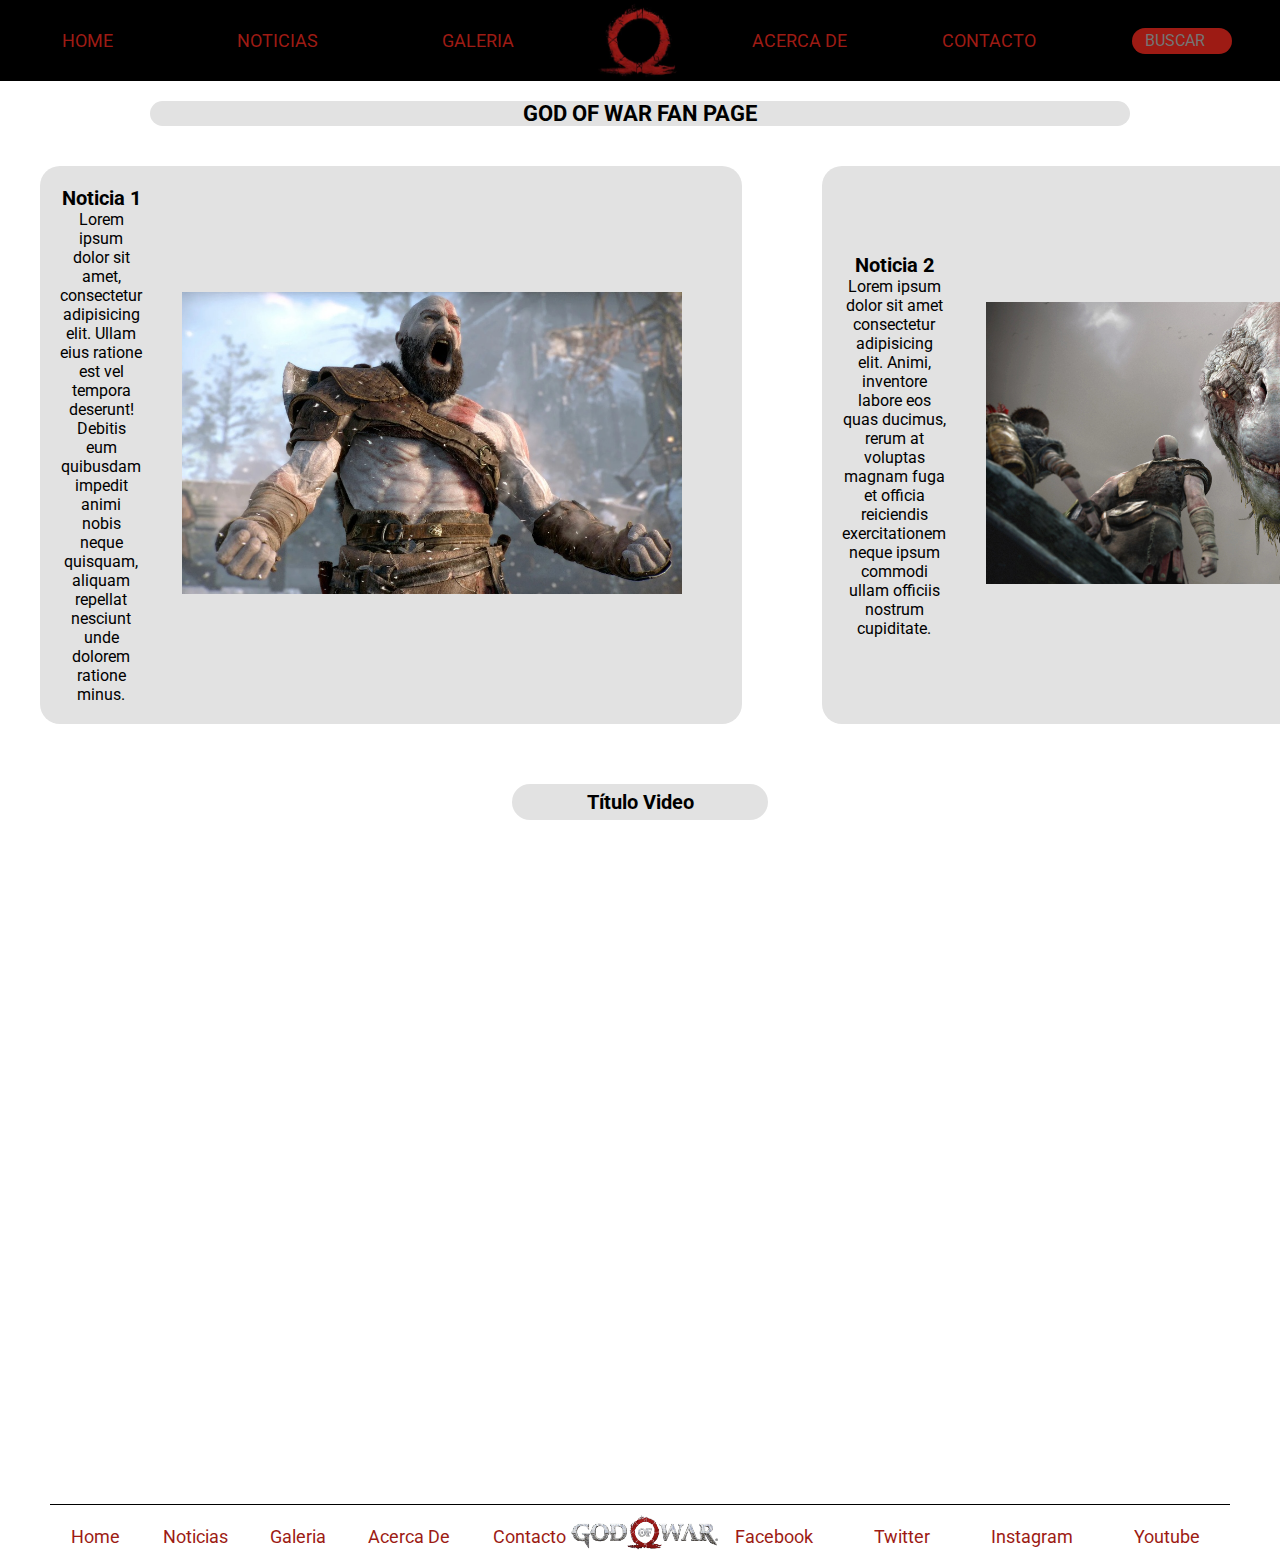
<file: index.html>
<!DOCTYPE html>
<html lang="en">

<head>
    <meta charset="UTF-8">
    <meta http-equiv="X-UA-Compatible" content="IE=edge">
    <meta name="viewport" content="width=device-width, initial-scale=1.0">
    <meta name="description"
        content="La fanpage más importante de God of War 2018. Creada por la comunidad para la comunidad. Todo lo que quieres saber sobre God of War está aqui.">
    <meta name="keywords" content="Fanpage, Page, GOW, God of War, Página">
    <!--Favicon-->
    <link rel="shortcut icon" href="assets/img/favicon.png">
    <!--End Favicon-->
    <title>Inicio | God of War Fan Page</title>
    <!--Fonts-->
    <link rel="preconnect" href="https://fonts.googleapis.com">
    <link rel="preconnect" href="https://fonts.gstatic.com" crossorigin>
    <link href="https://fonts.googleapis.com/css2?family=Roboto:wght@100;400;700&display=swap" rel="stylesheet">
    <!--End Fonts-->
    <!--Style-->
    <link rel="stylesheet" href="css/style.css">
    <link href="https://unpkg.com/aos@2.3.1/dist/aos.css" rel="stylesheet">
    <!--End Style-->
</head>

<body>
    <!--Header-->
    <header>
        <!--NavBar-->
        <nav>
            <ul class="navheader__1">
                <li><a href="index.html">HOME</a></li>
                <li><a href="pages/noticias.html">NOTICIAS</a></li>
                <li><a href="pages/galeria.html">GALERIA</a></li>
            </ul>
            <!--Logo 1-->
            <ul class="logo">
                <li>
                    <a href="index.html"><img class="logo__mod" src="assets/img/logo1.jpg" alt="GoW Logo 1"></a>
                </li>
            </ul>
            <!--End Logo 1-->
            <ul class="navheader__2">
                <li><a href="pages/acerca_de.html">ACERCA DE</a></li>
                <li><a href="pages/contacto.html">CONTACTO</a></li>
                <li><input type="search" class="search" placeholder="BUSCAR"></li>
            </ul>
        </nav>
        <!--End NavBar-->
    </header>
    <!--End Header-->
    <!--Main-->
    <main>
        <!--Título-->
        <section class="portada">
            <div>
                <h1 class="titulo">GOD OF WAR FAN PAGE</h1>
            </div>
        </section>
        <!--End Título-->
        <section class="container" data-aos="fade-up">
            <!--Noticia 1-->
            <article class="contenido">
                <div>
                    <h2 class="noticia">Noticia 1</h2>
                    <p>Lorem ipsum dolor sit amet, consectetur adipisicing
                        elit. Ullam eius ratione est vel tempora
                        deserunt!
                        Debitis eum quibusdam impedit animi nobis neque quisquam, aliquam repellat nesciunt unde dolorem
                        ratione
                        minus.
                    </p>
                </div>
                <div>
                    <img class="foto" src="assets/img/noticia1.jpg" alt="Kratos furia espartana">
                </div>
            </article>
            <!--End Noticia 1-->
            <!--Noticia 2-->
            <article class="contenido">
                <div>
                    <h2 class="noticia">Noticia 2</h2>
                    <p>Lorem ipsum dolor sit amet consectetur adipisicing elit. Animi, inventore labore eos quas
                        ducimus,
                        rerum
                        at voluptas magnam fuga et officia reiciendis exercitationem neque ipsum commodi ullam officiis
                        nostrum
                        cupiditate.
                    </p>
                </div>
                <div>
                    <img class="foto" src="assets/img/noticia2.jpg" alt="Serpiente gigante">
                </div>
            </article>
            <!--End Noticia 2-->
        </section>
        <section class="pie">
            <!--Video-->
            <div>
                <h2 class="noticia">Título Video</h2>
            </div>
        </section>
        <section class="video" data-aos="zoom-in">
            <div class="animate_animated animate__fadeInUp">
                <iframe class="size" src="https://www.youtube.com/embed/HqQMh_tij0c"
                    title="God of War – Announce Trailer | PC" frameborder="0"
                    allow="accelerometer; autoplay; clipboard-write; encrypted-media; gyroscope; picture-in-picture"
                    allowfullscreen></iframe>
            </div>
            <!--End Video-->
        </section>
    </main>
    <!--End Main-->
    <!--Footer-->
    <footer>
        <ul class="navfooter__1">
            <li class="image"><a href="index.html">Home</a></li>
            <li class="Image"><a href="pages/noticias.html">Noticias</a></li>
            <li class="Image"><a href="pages/galeria.html">Galeria</a></li>
            <li class="Image"><a href="pages/acerca_de.html">Acerca De</a></li>
            <li class="Image"><a href="pages/contacto.html">Contacto</a></li>
        </ul>
        <!--Logo 2-->
        <ul class="logo">
            <li>
                <a href="index.html"><img src="assets/img/logo2.png" class="logo__mod2" alt="GoW Logo 2"></a>
            </li>
        </ul>
        <!--End Logo 2-->
        <ul class="navfooter__2">
            <li><a href="https://www.facebook.com/" target="_blank">Facebook</a></li>
            <li><a href="https://twitter.com/?lang=es" target="_blank">Twitter</a></li>
            <li><a href="https://www.instagram.com/" target="_blank">Instagram</a></li>
            <li><a href="https://www.youtube.com/" target="_blank">Youtube</a></li>
        </ul>
    </footer>
    <!--End Footer-->
    <script src="https://unpkg.com/aos@2.3.1/dist/aos.js"></script>
    <script>
        AOS.init();
    </script>

</body>

</html>
</file>
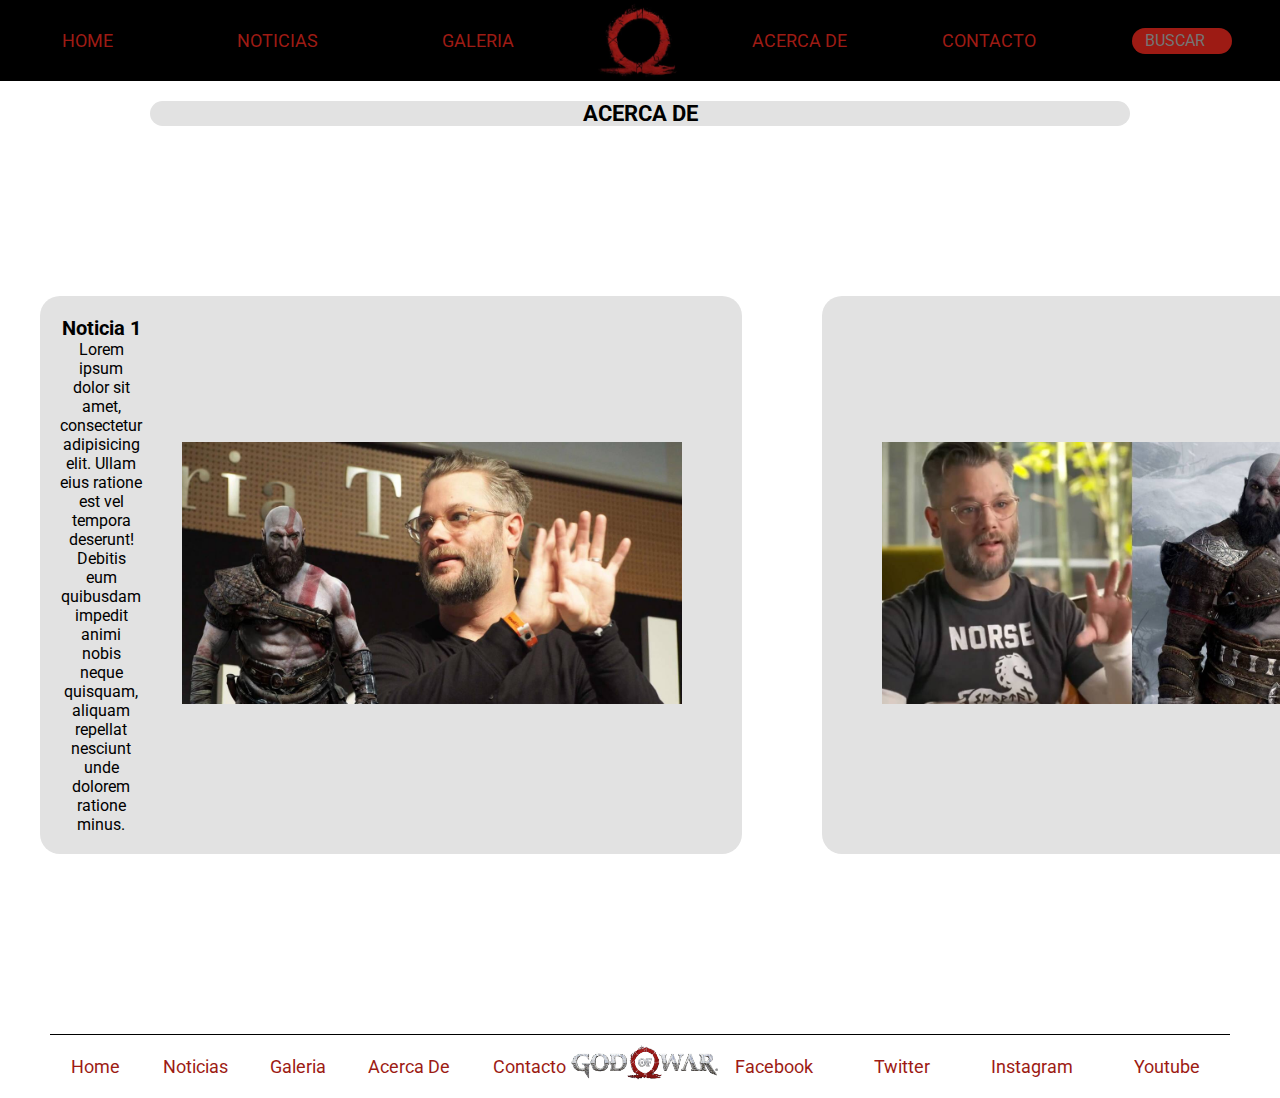
<file: pages/acerca_de.html>
<!DOCTYPE html>
<html lang="en">

<head>
    <meta charset="UTF-8">
    <meta http-equiv="X-UA-Compatible" content="IE=edge">
    <meta name="viewport" content="width=device-width, initial-scale=1.0">
    <meta name="description" content="Encuentra toda la información sobre los creadores de God of War 2018. Conoce sobre sus desarrolladores.">
    <meta name="keywords" content="Creadores, Desarrolladores, GOW, God of War, Acerca de">
    <!--Favicon-->
    <link rel="shortcut icon" href="../assets/img/favicon.png">
    <!--End Favicon-->
    <title>Acerca De | God of War Fan Page</title>
    <!--Fonts-->
    <link rel="preconnect" href="https://fonts.googleapis.com">
    <link rel="preconnect" href="https://fonts.gstatic.com" crossorigin>
    <link href="https://fonts.googleapis.com/css2?family=Roboto:wght@100;400;700&display=swap" rel="stylesheet">
    <!--End Fonts-->
    <!--Style-->
    <link rel="stylesheet" href="../css/style.css">
    <link href="https://unpkg.com/aos@2.3.1/dist/aos.css" rel="stylesheet">
    <!--End Style-->
</head>

<body>
    <!--Header-->
    <header>
        <!--NavBar-->
        <nav>
            <ul class="navheader__1">
                <li><a href="../index.html">HOME</a></li>
                <li><a href="noticias.html">NOTICIAS</a></li>
                <li><a href="galeria.html">GALERIA</a></li>
            </ul>
            <!--Logo 1-->
            <ul class="logo">
                <li>
                    <a href="../index.html"><img class="logo__mod" src="../assets/img/logo1.jpg"
                            alt="GoW Logo 1"></a>
                </li>
            </ul>
            <!--End Logo 1-->
            <ul class="navheader__2">
                <li><a href="acerca_de.html">ACERCA DE</a></li>
                <li><a href="contacto.html">CONTACTO</a></li>
                <li><input type="search" class="search" placeholder="BUSCAR"></li>
            </ul>
        </nav>
        <!--End NavBar-->
    </header>
    <!--End Header-->
    <!--Main-->
    <main>
        <!--Título-->
        <section class="portada">
            <div>
                <h1 class="titulo">ACERCA DE</h1>
            </div>
        </section>
        <section class="container__margin">
            <!--Noticia 1-->
            <article class="contenido" data-aos="zoom-in-right">
                <div>
                    <h2 class="noticia">Noticia 1</h2>
                    <p>Lorem ipsum dolor sit amet, consectetur adipisicing elit. Ullam eius ratione est vel tempora
                        deserunt!
                        Debitis eum quibusdam impedit animi nobis neque quisquam, aliquam repellat nesciunt unde dolorem
                        ratione
                        minus.
                    </p>
                </div>
                <div>
                    <img class="foto" src="../assets/img/acerca_de_1.jpg" alt="director gow">
                </div>
            </article>
            <!--End Noticia 1-->
            <!--Noticia 2-->
            <article class="contenido-reverse" data-aos="zoom-in-left">
                <div>
                    <h2 class="noticia">Noticia 2</h2>
                    <p>Lorem ipsum dolor sit amet, consectetur adipisicing elit. Ullam eius ratione est vel tempora
                        deserunt!
                        Debitis eum quibusdam impedit animi nobis neque quisquam, aliquam repellat nesciunt unde dolorem
                        ratione
                        minus.
                    </p>
                </div>
                <div>
                    <img class="foto" src="../assets/img/acerca_de_2.jpg" alt="detalles personaje">
                </div>
            </article>
            <!--End Noticia 2-->
        </section>
    </main>
    <!--End Main-->
    <!--Footer-->
    <footer>
        <ul class="navfooter__1">
            <li><a href="../index.html">Home</a></li>
            <li><a href="noticias.html">Noticias</a></li>
            <li><a href="galeria.html">Galeria</a></li>
            <li><a href="acerca_de.html">Acerca De</a></li>
            <li><a href="contacto.html">Contacto</a></li>
        </ul>
        <!--Logo 2-->
        <ul class="logo">
            <li>
                <a href="../index.html"><img src="../assets/img/logo2.png" class="logo__mod2" alt="GoW Logo 2"></a>
            </li>
        </ul>
        <!--End Logo 2-->
        <ul class="navfooter__2">
            <li><a href="https://www.facebook.com/" target="_blank">Facebook</a></li>
            <li><a href="https://twitter.com/?lang=es" target="_blank">Twitter</a></li>
            <li><a href="https://www.instagram.com/" target="_blank">Instagram</a></li>
            <li><a href="https://www.youtube.com/" target="_blank">Youtube</a></li>
        </ul>
    </footer>
    <!--End Footer-->
    <script src="https://unpkg.com/aos@2.3.1/dist/aos.js"></script>
    <script>
        AOS.init();
    </script>

</body>

</html>
</file>
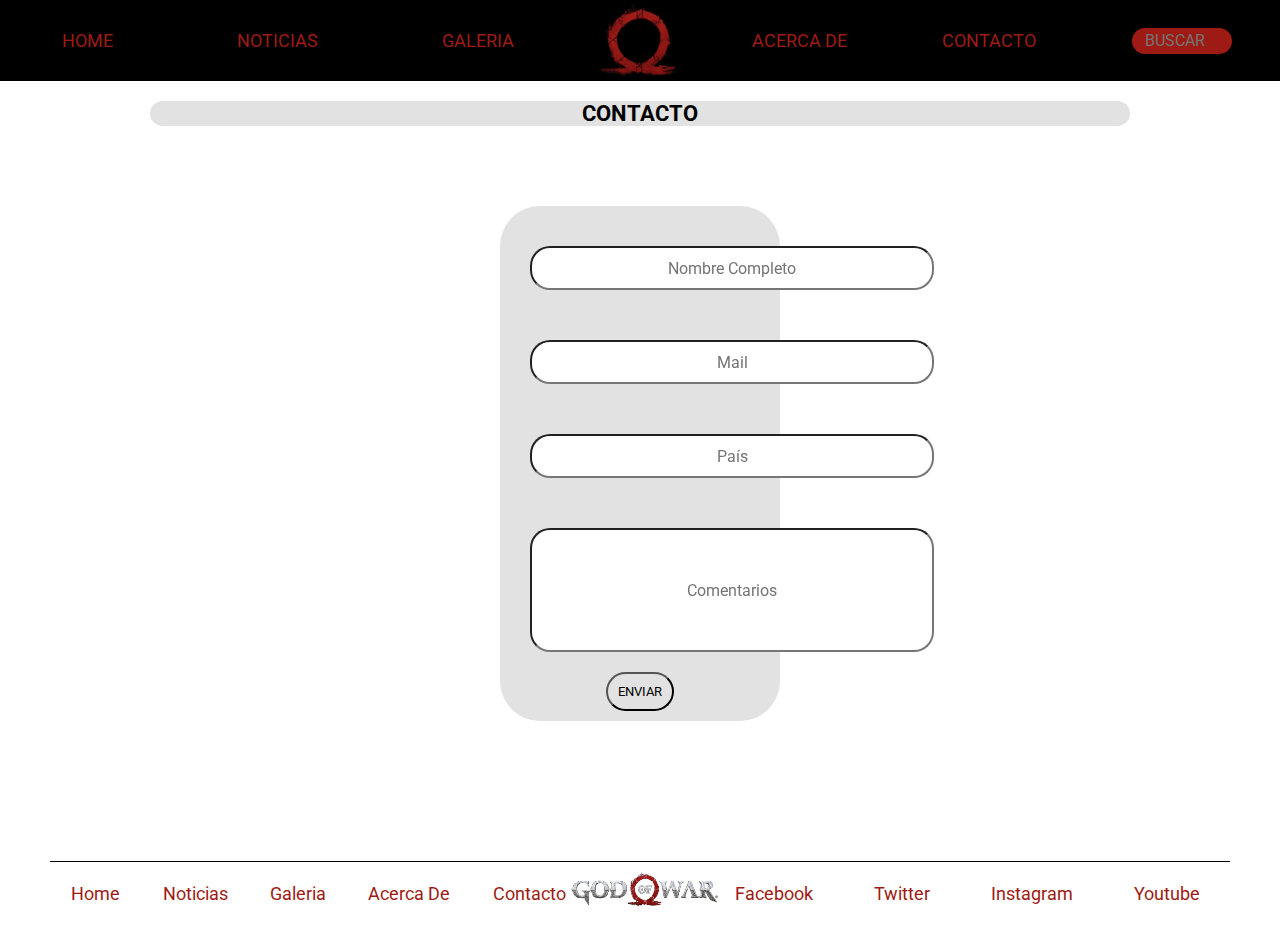
<file: pages/contacto.html>
<!DOCTYPE html>
<html lang="en">

<head>
    <meta charset="UTF-8">
    <meta http-equiv="X-UA-Compatible" content="IE=edge">
    <meta name="viewport" content="width=device-width, initial-scale=1.0">
    <meta name="description"
        content="Ponte en contacto con la fanpage más importante de God of War 2018. Queremos saber tu opinión.">
    <meta name="keywords" content="Contacto, Mensaje, GOW, God of War, Comentarios">
    <!--Favicon-->
    <link rel="shortcut icon" href="../assets/img/favicon.png">
    <!--End Favicon-->
    <title>Contacto | God of War Fan Page</title>
    <!--Fonts-->
    <link rel="preconnect" href="https://fonts.googleapis.com">
    <link rel="preconnect" href="https://fonts.gstatic.com" crossorigin>
    <link href="https://fonts.googleapis.com/css2?family=Roboto:wght@100;400;700&display=swap" rel="stylesheet">
    <!--End Fonts-->
    <!--Style-->
    <link rel="stylesheet" href="../css/style.css">
    <link href="https://unpkg.com/aos@2.3.1/dist/aos.css" rel="stylesheet">
    <!--End Style-->
</head>

<body>
    <!--Header-->
    <header>
        <!--NavBar-->
        <nav>
            <ul class="navheader__1">
                <li><a href="../index.html">HOME</a></li>
                <li><a href="noticias.html">NOTICIAS</a></li>
                <li><a href="galeria.html">GALERIA</a></li>
            </ul>
            <!--Logo 1-->
            <ul class="logo">
                <li>
                    <a href="../index.html"><img class="logo__mod" src="../assets/img/logo1.jpg"
                            alt="GoW Logo 1"></a>
                </li>
            </ul>
            <!--End Logo 1-->
            <ul class="navheader__2">
                <li><a href="acerca_de.html">ACERCA DE</a></li>
                <li><a href="contacto.html">CONTACTO</a></li>
                <li><input type="search" class="search" placeholder="BUSCAR"></li>
            </ul>
        </nav>
        <!--End NavBar-->
    </header>
    <!--End Header-->
    <!--Main-->
    <main>
        <!--Form-->
        <section class="portada">
            <div>
                <h1 class="titulo">CONTACTO</h1>
            </div>
        </section>
        <section>
            <form action="" data-aos="fade-up">
                <p>
                    <input type="text" name="name" placeholder="Nombre Completo" />
                </p>
                <p>
                    <input x type="text" name="mail" placeholder="Mail" />
                </p>
                <p>
                    <input type="text" name="country" placeholder="País" />
                </p>
                <p>
                    <input class="input" type="text" name="text" placeholder="Comentarios" />
                </p>
                <button Class=button__mod type="submit">
                    ENVIAR
                </button>
            </form>
        </section>
        <!--End Form-->
    </main>
    <!--End Main-->
    <!--Footer-->
    <footer>
        <ul class="navfooter__1">
            <li><a href="../index.html">Home</a></li>
            <li><a href="noticias.html">Noticias</a></li>
            <li><a href="galeria.html">Galeria</a></li>
            <li><a href="acerca_de.html">Acerca De</a></li>
            <li><a href="contacto.html">Contacto</a></li>
        </ul>
        <!--Logo 2-->
        <ul class="logo">
            <li>
                <a href="../index.html"><img src="../assets/img/logo2.png" class="logo__mod2" alt="GoW Logo 2"></a>
            </li>
        </ul>
        <!--End Logo 2-->
        <ul class="navfooter__2">
            <li><a href="https://www.facebook.com/" target="_blank">Facebook</a></li>
            <li><a href="https://twitter.com/?lang=es" target="_blank">Twitter</a></li>
            <li><a href="https://www.instagram.com/" target="_blank">Instagram</a></li>
            <li><a href="https://www.youtube.com/" target="_blank">Youtube</a></li>
        </ul>
    </footer>
    <!--End Footer-->
    <script src="https://unpkg.com/aos@2.3.1/dist/aos.js"></script>
    <script>
        AOS.init();
    </script>
    <!-- JavaScript Bundle with Popper -->
    <script src="https://cdn.jsdelivr.net/npm/bootstrap@5.2.3/dist/js/bootstrap.bundle.min.js"
        integrity="sha384-kenU1KFdBIe4zVF0s0G1M5b4hcpxyD9F7jL+jjXkk+Q2h455rYXK/7HAuoJl+0I4"
        crossorigin="anonymous"></script>

</body>

</html>
</file>
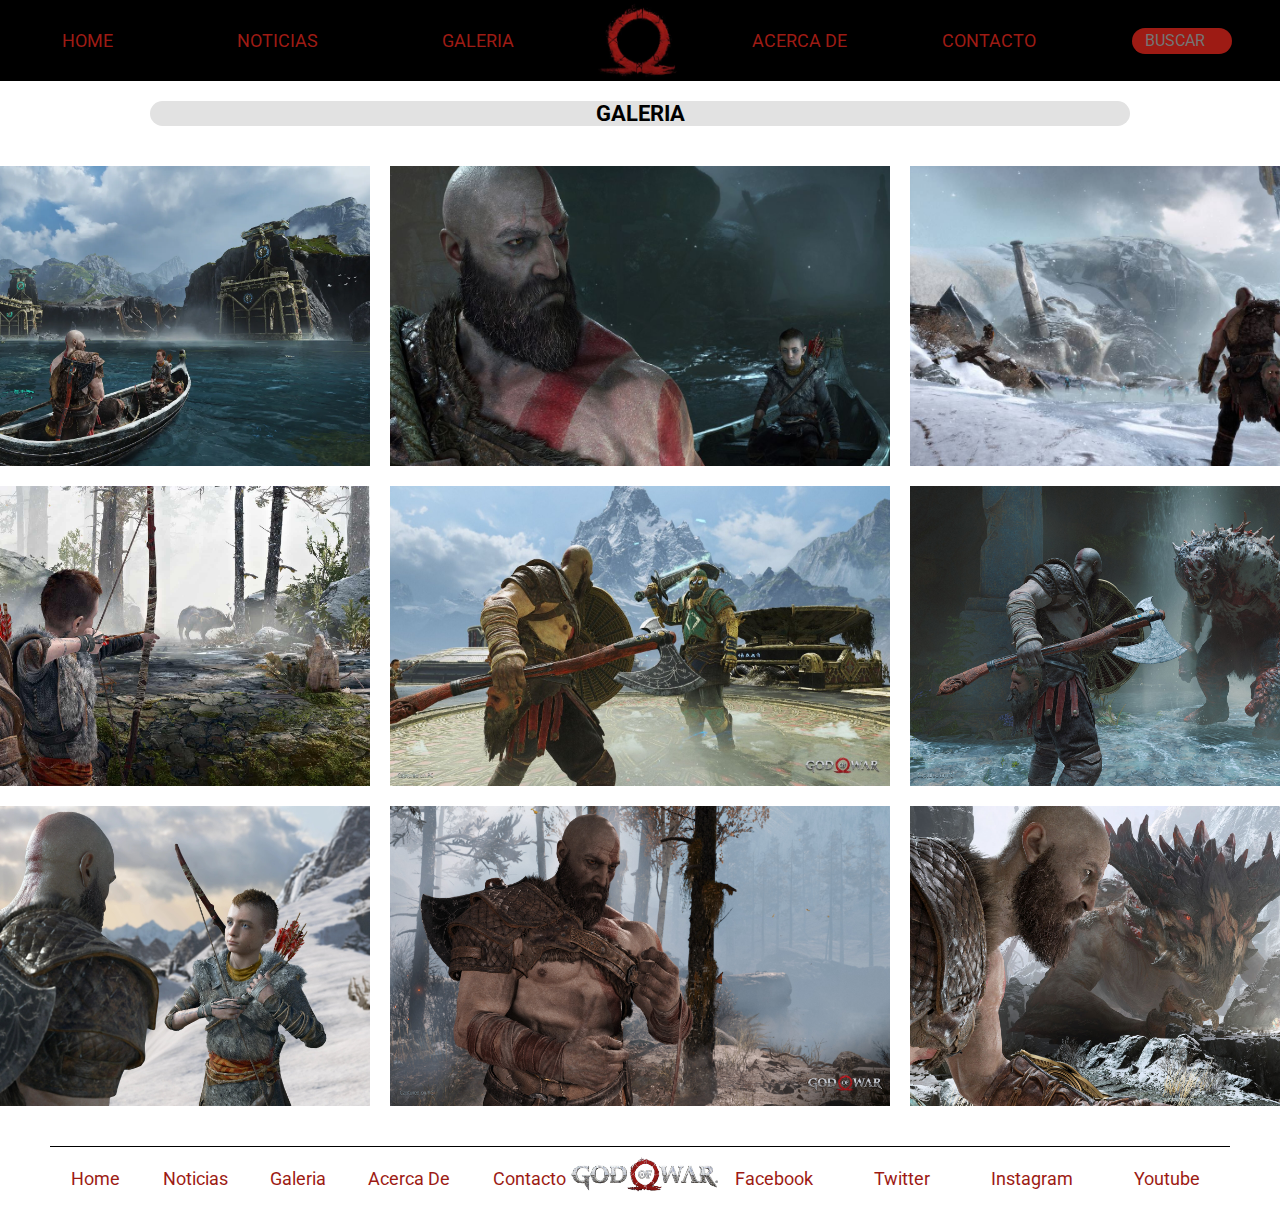
<file: pages/galeria.html>
<!DOCTYPE html>
<html lang="en">

<head>
    <meta charset="UTF-8">
    <meta http-equiv="X-UA-Compatible" content="IE=edge">
    <meta name="viewport" content="width=device-width, initial-scale=1.0">
    <meta name="description" content="Las mejores imagenes de God of War 2018 están aqui. Visita nuestra galeria.">
    <meta name="keywords" content="Galeria, Fotos, GOW, God of War, Gameplay">
    <!--Favicon-->
    <link rel="shortcut icon" href="../assets/img/favicon.png">
    <!--End Favicon-->
    <title>Galeria | God of War Fan Page</title>
    <!--Fonts-->
    <link rel="preconnect" href="https://fonts.googleapis.com">
    <link rel="preconnect" href="https://fonts.gstatic.com" crossorigin>
    <link href="https://fonts.googleapis.com/css2?family=Roboto:wght@100;400;700&display=swap" rel="stylesheet">
    <!--End Fonts-->
    <!--Style-->
    <link rel="stylesheet" href="../css/style.css">
    <link href="https://unpkg.com/aos@2.3.1/dist/aos.css" rel="stylesheet">
    <!--End Style-->

</head>

<body>
    <!--Header-->
    <header>
        <!--NavBar-->
        <nav>
            <ul class="navheader__1">
                <li><a href="../index.html">HOME</a></li>
                <li><a href="noticias.html">NOTICIAS</a></li>
                <li><a href="galeria.html">GALERIA</a></li>
            </ul>
            <!--Logo 1-->
            <ul class="logo">
                <li>
                    <a href="../index.html"><img class="logo__mod" src="../assets/img/logo1.jpg"
                            alt="GoW Logo 1"></a>
                </li>
            </ul>
            <!--End Logo 1-->
            <ul class="navheader__2">
                <li><a href="acerca_de.html">ACERCA DE</a></li>
                <li><a href="contacto.html">CONTACTO</a></li>
                <li><input type="search" class="search" placeholder="BUSCAR"></li>
            </ul>
        </nav>
        <!--End NavBar-->
    </header>
    <!--End Header-->
    <!--Main-->
    <main>
        <!--Título-->
        <section class="portada">
            <div>
                <h1 class="titulo">GALERIA</h1>
            </div>
        </section>
        <!--End Título-->
        <!--Galeria-->
        <section class="grid-conteiner" data-aos="zoom-in">
            <div class="grid-item"><img class="foto__2" src="../assets/img/image1.jpg" alt="Gow bote"></div>
            <div class="grid-item"><img class="foto__2" src="../assets/img/image2.jpg" alt="kratos y Atreus"></div>
            <div class="grid-item"><img class="foto__2" src="../assets/img/image3.jpg" alt="Zona nieve"></div>
            <div class="grid-item"><img class="foto__2" src="../assets/img/image4.jpg" alt="Kratos y Atreus Cazando">
            </div>
            <div class="grid-item"><img class="foto__2" src="../assets/img/image5.jpg" alt="Gow combate"></div>
            <div class="grid-item"><img class="foto__2" src="../assets/img/image6.jpg" alt="Combate contra trol"></div>
            <div class="grid-item"><img class="foto__2" src="../assets/img/image7.jpg" alt="Padre e hijo"></div>
            <div class="grid-item"><img class="foto__2" src="../assets/img/image8.jpg" alt="Kratos recuerda"></div>
            <div class="grid-item"><img class="foto__2" src="../assets/img/image9.jpg"
                    alt="Kratos y Atreus combatiendo"></div>
            </sectiond>
            <!--End Galeria-->
    </main>
    <!--End Main-->
    <!--Footer-->
    <footer>
        <ul class="navfooter__1">
            <li><a href="../index.html">Home</a></li>
            <li><a href="noticias.html">Noticias</a></li>
            <li><a href="galeria.html">Galeria</a></li>
            <li><a href="acerca_de.html">Acerca De</a></li>
            <li><a href="contacto.html">Contacto</a></li>
        </ul>
        <!--Logo 2-->
        <ul class="logo">
            <a href="../index.html"><img src="../assets/img/logo2.png" class="logo__mod2" alt="GoW Logo 2"></a>
        </ul>
        <!--End Logo 2-->
        <ul class="navfooter__2">
            <li><a href="https://www.facebook.com/" target="_blank">Facebook</a></li>
            <li><a href="https://twitter.com/?lang=es" target="_blank">Twitter</a></li>
            <li><a href="https://www.instagram.com/" target="_blank">Instagram</a></li>
            <li><a href="https://www.youtube.com/" target="_blank">Youtube</a></li>
        </ul>
    </footer>
    <!--End Footer-->
    <script src="https://unpkg.com/aos@2.3.1/dist/aos.js"></script>
    <script>
        AOS.init();
    </script>

</body>

</html>
</file>
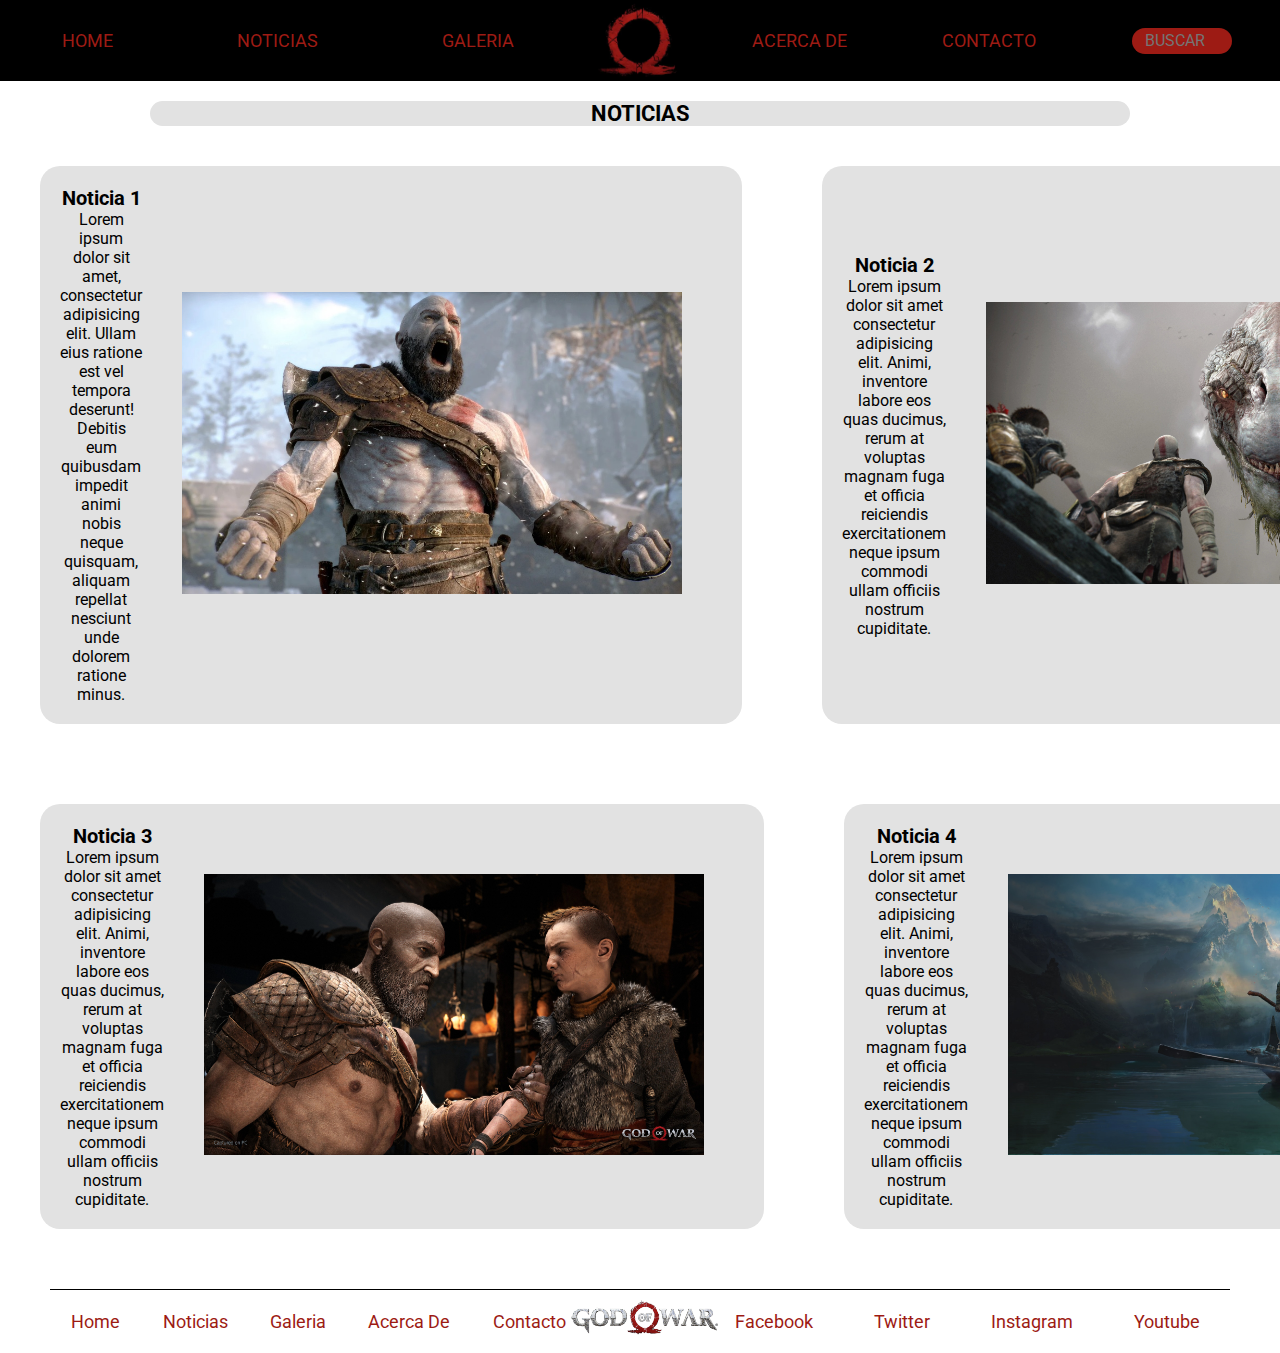
<file: pages/noticias.html>
<!DOCTYPE html>
<html lang="en">

<head>
    <meta charset="UTF-8">
    <meta http-equiv="X-UA-Compatible" content="IE=edge">
    <meta name="viewport" content="width=device-width, initial-scale=1.0">
    <meta name="description" content="Encuentra todas las noticias sobre God of War 2018. La última información está aqui.">
    <meta name="keywords" content="Noticia, Actualización, GOW, God of War, News">
    <!--Favicon-->
    <link rel="shortcut icon" href="../assets/img/favicon.png">
    <!--End Favicon-->
    <title>Noticias | God of War Fan Page</title>
    <!--Fonts-->
    <link rel="preconnect" href="https://fonts.googleapis.com">
    <link rel="preconnect" href="https://fonts.gstatic.com" crossorigin>
    <link href="https://fonts.googleapis.com/css2?family=Roboto:wght@100;400;700&display=swap" rel="stylesheet">
    <!--End Fonts-->
    <!--Style-->
    <link rel="stylesheet" href="../css/style.css">
    <link href="https://unpkg.com/aos@2.3.1/dist/aos.css" rel="stylesheet">
    <!--End Style-->
</head>

<body>
    <!--Header-->
    <header>
        <!--NavBar-->
        <nav>
            <ul class="navheader__1">
                <li><a href="../index.html">HOME</a></li>
                <li><a href="noticias.html">NOTICIAS</a></li>
                <li><a href="galeria.html">GALERIA</a></li>
            </ul>
            <!--Logo 1-->
            <ul class="logo">
                <li>
                    <a href="../index.html"><img class="logo__mod" src="../assets/img/logo1.jpg"
                            alt="GoW Logo 1"></a>
                </li>
            </ul>
            <!--End Logo 1-->
            <ul class="navheader__2">
                <li><a href="acerca_de.html">ACERCA DE</a></li>
                <li><a href="contacto.html">CONTACTO</a></li>
                <li><input type="search" class="search" placeholder="BUSCAR"></li>
            </ul>
        </nav>
        <!--End NavBar-->
    </header>
    <!--End Header-->
    <!--Main-->
    <main>
        <!--Título-->
        <section class="portada">
            <div>
                <h1 class="titulo">NOTICIAS</h1>
            </div>
        </section>
        <!--End Título-->
        <section class="container">
            <!--Noticia 1-->
            <article class="contenido" data-aos="zoom-in-right">
                <div>
                    <h2 class="noticia">Noticia 1</h2>
                    <p>Lorem ipsum dolor sit amet, consectetur adipisicing elit. Ullam eius ratione est vel tempora
                        deserunt!
                        Debitis eum quibusdam impedit animi nobis neque quisquam, aliquam repellat nesciunt unde dolorem
                        ratione
                        minus.
                    </p>
                </div>
                <div>
                    <img class="foto" src="../assets/img/noticia1.jpg" alt="Kratos furia espartana">
                </div>
            </article>
            <!--End Noticia 1-->
            <!--Noticia 2-->
            <article class="contenido" data-aos="zoom-in-left">
                <div>
                    <h2 class="noticia">Noticia 2</h2>
                    <p>Lorem ipsum dolor sit amet consectetur adipisicing elit. Animi, inventore labore eos quas
                        ducimus,
                        rerum
                        at voluptas magnam fuga et officia reiciendis exercitationem neque ipsum commodi ullam officiis
                        nostrum
                        cupiditate.
                    </p>
                </div>
                <div>
                    <img class="foto" src="../assets/img/noticia2.jpg" alt="Serpiente gigante">
                </div>
            </article>
            <!--End Noticia 2-->
        </section>
        <section class="container">
            <!--Noticia 3-->
            <article class="contenido" data-aos="zoom-in-right">
                <div>
                    <h2 class="noticia">Noticia 3</h2>
                    <p>Lorem ipsum dolor sit amet consectetur adipisicing elit. Animi, inventore labore eos quas
                        ducimus,
                        rerum
                        at voluptas magnam fuga et officia reiciendis exercitationem neque ipsum commodi ullam
                        officiis
                        nostrum
                        cupiditate.
                    </p>
                </div>
                <div>
                    <img class="foto" src="../assets/img/noticia3.jpg" alt="Kratos y Atreus">
                </div>
            </article>
            <!--End Noticia 3-->
            <!--Noticia 4-->
            <article class="contenido" data-aos="zoom-in-left">
                <div>
                    <h2 class="noticia">Noticia 4</h2>
                    <p>Lorem ipsum dolor sit amet consectetur adipisicing elit. Animi, inventore labore eos quas
                        ducimus,
                        rerum
                        at voluptas magnam fuga et officia reiciendis exercitationem neque ipsum commodi ullam
                        officiis
                        nostrum
                        cupiditate.
                    </p>
                </div>
                <div>
                    <img class="foto" src="../assets/img/noticia4.jpg" alt="Portada GOW">
                </div>
            </article>
            <!--End Noticia 4-->
        </section>
    </main>
    <!--End Main-->
    <!--Footer-->
    <footer>
        <ul class="navfooter__1">
            <li><a href="../index.html">Home</a></li>
            <li><a href="noticias.html">Noticias</a></li>
            <li><a href="galeria.html">Galeria</a></li>
            <li><a href="acerca_de.html">Acerca De</a></li>
            <li><a href="contacto.html">Contacto</a></li>
        </ul>
        <!--Logo 2-->
        <ul class="logo">
            <li>
                <a href="../index.html"><img src="../assets/img/logo2.png" class="logo__mod2" alt="GoW Logo 2"></a>
            </li>
        </ul>
        <!--End Logo 2-->
        <ul class="navfooter__2">
            <li><a href="https://www.facebook.com/" target="_blank">Facebook</a></li>
            <li><a href="https://twitter.com/?lang=es" target="_blank">Twitter</a></li>
            <li><a href="https://www.instagram.com/" target="_blank">Instagram</a></li>
            <li><a href="https://www.youtube.com/" target="_blank">Youtube</a></li>
        </ul>
    </footer>
    <!--End Footer-->
    <script src="https://unpkg.com/aos@2.3.1/dist/aos.js"></script>
    <script>
        AOS.init();
    </script>

</body>

</html>
</file>
<file: css/style.css>
* {
  margin: 0;
  padding: 0;
  list-style: none;
  font-family: 'Roboto', sans-serif;
  overflow-x: unset; }

a {
  text-decoration: none;
  color: #9D1B14; }

article {
  background-color: #E2E2E2; }

/*Mobile*/
@media screen and (min-width: 300px) and (max-width: 767px) {
  nav {
    background-color: black;
    width: 100%;
    height: 9vh;
    font-size: 14px;
    display: flex;
    flex-direction: row;
    justify-content: center;
    align-items: center; }
  .navheader__1 {
    width: 45%;
    display: flex;
    flex-direction: column;
    justify-content: space-around;
    align-items: center; }
  .navheader__2 {
    width: calc(100% - 55%);
    display: flex;
    flex-direction: column;
    justify-content: space-around;
    align-items: center; }
  .search {
    border-radius: 20px;
    border: none;
    background-color: #9D1B14;
    color: white;
    font-size: 12px;
    width: 80px;
    height: 18px;
    text-align: center; }
  .logo__mod {
    width: 90px;
    height: 55px; }
  .portada {
    background-color: #E2E2E2;
    background-position: center;
    display: flex;
    flex-direction: row;
    justify-content: center;
    align-items: center;
    font-size: 12px;
    border-radius: 20px;
    margin-top: 20px;
    margin-left: 25px;
    margin-right: 25px; }
  .container {
    width: 100%;
    display: flex;
    flex-direction: column;
    margin-top: 20px; }
  .contenido {
    display: flex;
    flex-direction: column;
    text-align: center;
    align-items: center;
    margin: 40px;
    padding: 20px;
    border-radius: 20px;
    font-size: 14px; }
  .contenido-reverse {
    display: flex;
    flex-direction: column-reverse;
    text-align: center;
    align-items: center;
    margin: 40px;
    padding: 20px;
    border-radius: 20px; }
  .grid-conteiner {
    width: 100%;
    margin-top: 20px;
    display: grid;
    grid-template-columns: 300px;
    grid-template-rows: 150px;
    gap: 20px;
    justify-content: center; }
  .grid-item {
    transition: 0.1s;
    transition-duration: 0.1s;
    transition-timing-function: ease;
    transition-delay: 0s;
    transition-property: all;
    width: 300px;
    height: 150px;
    align-content: center; }
  .grid-item:hover {
    transform: scale(1.2); }
  form {
    text-align: center;
    margin-top: 80px;
    margin-left: 40px;
    margin-right: 40px;
    margin-bottom: 120px;
    padding: 10px;
    background-color: #E2E2E2;
    border-radius: 40px; }
    form p {
      padding: 20px; }
      form p input {
        height: 20px;
        text-align: center;
        border-radius: 20px;
        margin-top: 10px;
        font-size: 16px; }
  .input {
    height: 80px;
    text-align: center;
    border-radius: 20px;
    margin-top: 10px;
    font-size: 16px; }
  .button__mod {
    background-color: #E2E2E2;
    border-radius: 20px;
    padding: 10px; }
  .noticia {
    font-size: 18px;
    text-align: center; }
  .foto {
    width: 250px;
    height: 150px;
    margin: 40px; }
  .foto__2 {
    width: 100%;
    height: 100%; }
  .video {
    text-align: center;
    padding: 20px; }
  .size {
    width: 330px;
    height: 250px; }
  .pie {
    background-color: #E2E2E2;
    background-position: center;
    background-size: cover;
    display: flex;
    flex-direction: row;
    justify-content: center;
    align-items: center;
    margin-left: 60px;
    margin-right: 60px;
    margin-top: 20px;
    margin-bottom: 20px;
    border-radius: 20px; }
  .logo__mod2 {
    width: 110px;
    height: 30px; }
  footer {
    margin-left: 30px;
    margin-right: 30px;
    font-size: 14px;
    height: 7vh;
    margin-top: 20px;
    padding-top: 20px;
    border-top: solid black;
    border-width: thin;
    display: flex;
    align-items: center; }
  .navfooter__1 {
    width: 46%;
    display: flex;
    flex-direction: column;
    text-align: center;
    padding-top: 5px;
    padding-bottom: 5px; }
  .navfooter__2 {
    width: calc(100% - 55%);
    display: flex;
    flex-direction: column;
    text-align: center; } }

/*Desktop*/
@media screen and (min-width: 768px) {
  nav {
    background-color: black;
    width: 100%;
    height: 9vh;
    display: flex;
    font-size: 18px; }
  .navheader__1 {
    width: 45%;
    display: flex;
    flex-direction: row;
    justify-content: space-around;
    align-items: center; }
  .navheader__2 {
    width: calc(100% - 55%);
    display: flex;
    flex-direction: row;
    justify-content: space-around;
    align-items: center; }
  .search {
    border-radius: 20px;
    border: none;
    background-color: #9D1B14;
    color: white;
    font-size: 16px;
    width: 100px;
    height: 26px;
    text-align: center; }
  .logo {
    margin: auto;
    width: 10%;
    display: flex;
    flex-direction: row;
    justify-content: center;
    align-items: center; }
  .logo__mod {
    width: 130px;
    height: 80px; }
  .portada {
    background-color: #E2E2E2;
    background-position: center;
    display: flex;
    flex-direction: row;
    justify-content: center;
    align-items: center;
    border-radius: 20px;
    margin-top: 20px;
    margin-left: 150px;
    margin-right: 150px; }
  .titulo {
    font-size: 22px; }
  .container {
    width: 100%;
    display: flex; }
  .container__margin {
    width: 100%;
    display: flex;
    margin-top: 130px;
    margin-bottom: 140px; }
  .contenido {
    display: flex;
    text-align: center;
    align-items: center;
    margin: 40px;
    padding: 20px;
    border-radius: 20px; }
  .contenido-reverse {
    display: flex;
    flex-direction: row-reverse;
    text-align: center;
    align-items: center;
    margin: 40px;
    padding: 20px;
    border-radius: 20px; }
  .foto {
    width: 500px;
    object-fit: cover;
    margin: 40px; }
  .foto__2 {
    width: 100%;
    height: 100%; }
  .noticia {
    font-size: 20px;
    text-align: center; }
  .grid-conteiner {
    width: 100%;
    margin-top: 40px;
    margin-bottom: 40px;
    display: grid;
    grid-template-columns: 500px 500px 500px;
    grid-template-rows: 300px 300px 300px;
    gap: 20px;
    justify-content: center; }
  .grid-item {
    transition: 0.1s;
    transition-duration: 0.1s;
    transition-timing-function: ease;
    transition-delay: 0s;
    transition-property: all;
    width: 500px;
    height: 300px; }
  .grid-item:hover {
    transform: scale(1.2); }
  form {
    text-align: center;
    margin-top: 80px;
    margin-left: 500px;
    margin-right: 500px;
    margin-bottom: 140px;
    padding: 10px;
    background-color: #E2E2E2;
    border-radius: 40px; }
    form p {
      padding: 20px; }
      form p input {
        width: 400px;
        height: 40px;
        text-align: center;
        border-radius: 20px;
        margin-top: 10px;
        font-size: 16px; }
  .input {
    width: 400px;
    height: 120px;
    text-align: center;
    border-radius: 20px;
    margin-top: 10px;
    font-size: 16px; }
  .button__mod {
    background-color: #E2E2E2;
    border-radius: 20px;
    padding: 10px; }
  .pie {
    background-color: #E2E2E2;
    background-position: center;
    background-size: cover;
    display: flex;
    flex-direction: row;
    justify-content: center;
    align-items: center;
    height: 4vh;
    margin-left: 40%;
    margin-right: 40%;
    margin-top: 20px;
    margin-bottom: 20px;
    border-radius: 20px; }
  .video {
    text-align: center;
    padding: 20px; }
  .size {
    width: 1000px;
    height: 600px; }
  footer {
    margin-left: 50px;
    margin-right: 50px;
    font-size: 18px;
    height: 7vh;
    margin-top: 20px;
    border-top: solid black;
    border-width: thin;
    display: flex; }
  .logo__mod2 {
    width: 150px;
    height: 40px; }
  .navfooter__1 {
    width: 46%;
    display: flex;
    flex-direction: row;
    justify-content: space-around;
    align-items: center; }
  .navfooter__2 {
    width: calc(100% - 55%);
    display: flex;
    flex-direction: row;
    justify-content: space-around;
    align-items: center; } }
</file>
